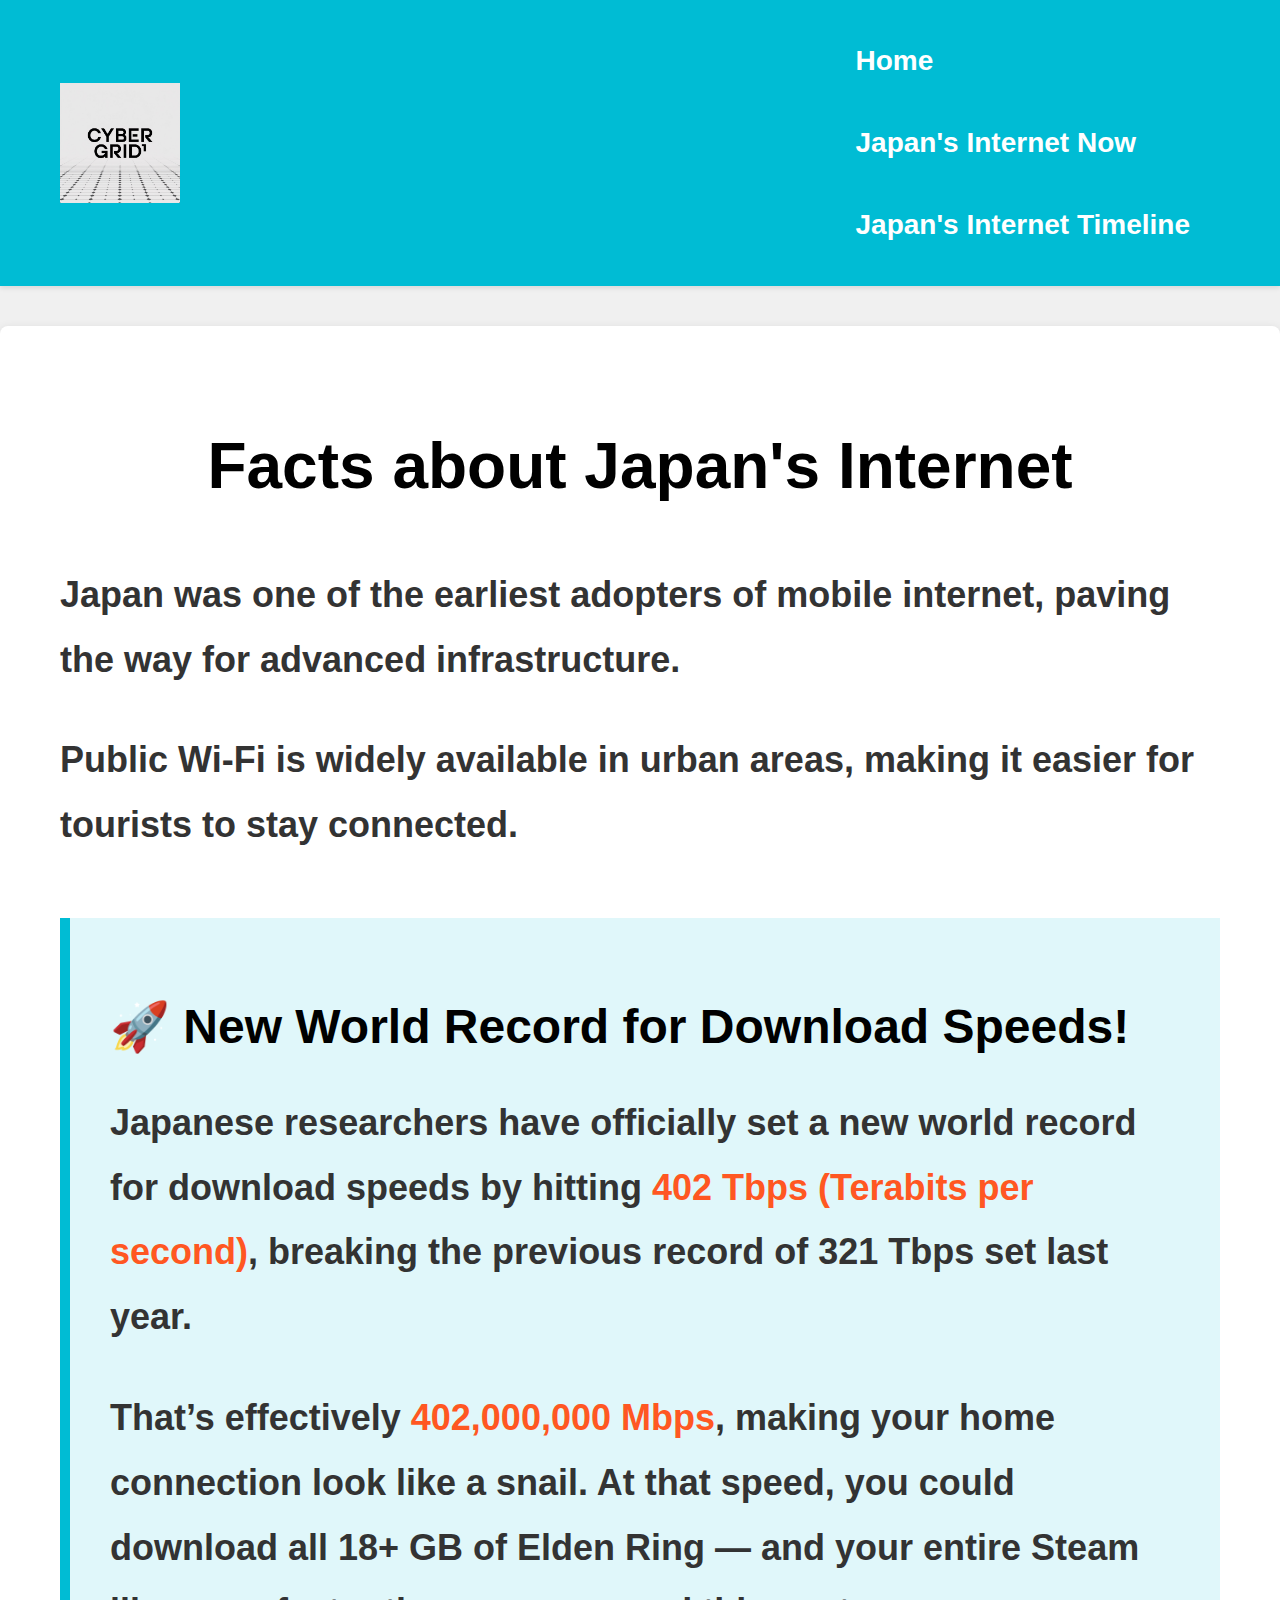
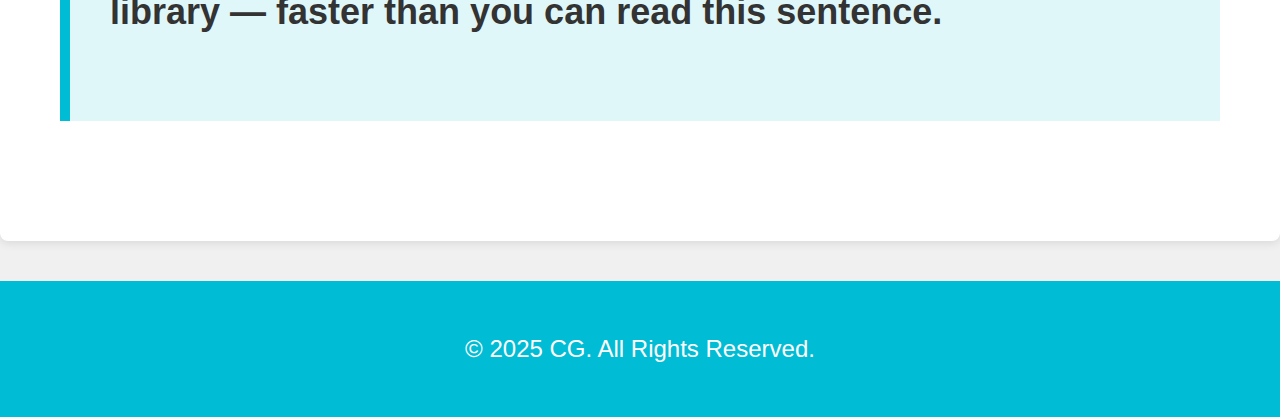
<file: final/facts.html>
<!DOCTYPE html>
<html lang="en">
<head>
    <meta charset="UTF-8">
    <meta name="viewport" content="width=device-width, initial-scale=1.0">
    <title>Facts about Japan's Internet</title>
    <link rel="stylesheet" href="styles.css">
</head>
<body>
    <header class="navbar">
        <div class="logo-container">
            <img src="img/logo1.jpeg" alt="logo" class="logo">
        </div>

        <nav class="nav-links">
            <a href="index.html">Home</a>
            <a href="internet-now.html">Japan's Internet Now</a>
            <a href="timeline.html">Japan's Internet Timeline</a>
        </nav>
    </header>

    <main class="content">
        <h1 class="title">Facts about Japan's Internet</h1>
        
        <p>Japan was one of the earliest adopters of mobile internet, paving the way for advanced infrastructure.</p>
        <p>Public Wi-Fi is widely available in urban areas, making it easier for tourists to stay connected.</p>
        
        <div class="record-speed-box">
            <h2>🚀 New World Record for Download Speeds!</h2>
            <p>
                Japanese researchers have officially set a new world record for download speeds by hitting 
                <span class="highlight">402 Tbps (Terabits per second)</span>, breaking the previous record of 321 Tbps set last year.
            </p>
            <p>
                That’s effectively <span class="highlight">402,000,000 Mbps</span>, making your home connection look like a snail. At that speed, you could download all 18+ GB of Elden Ring — and your entire Steam library — faster than you can read this sentence.
            </p>
        </div>

    </main>

    <footer>
        <p>&copy; 2025 CG. All Rights Reserved.</p>
    </footer>
</body>
</html>
</file>
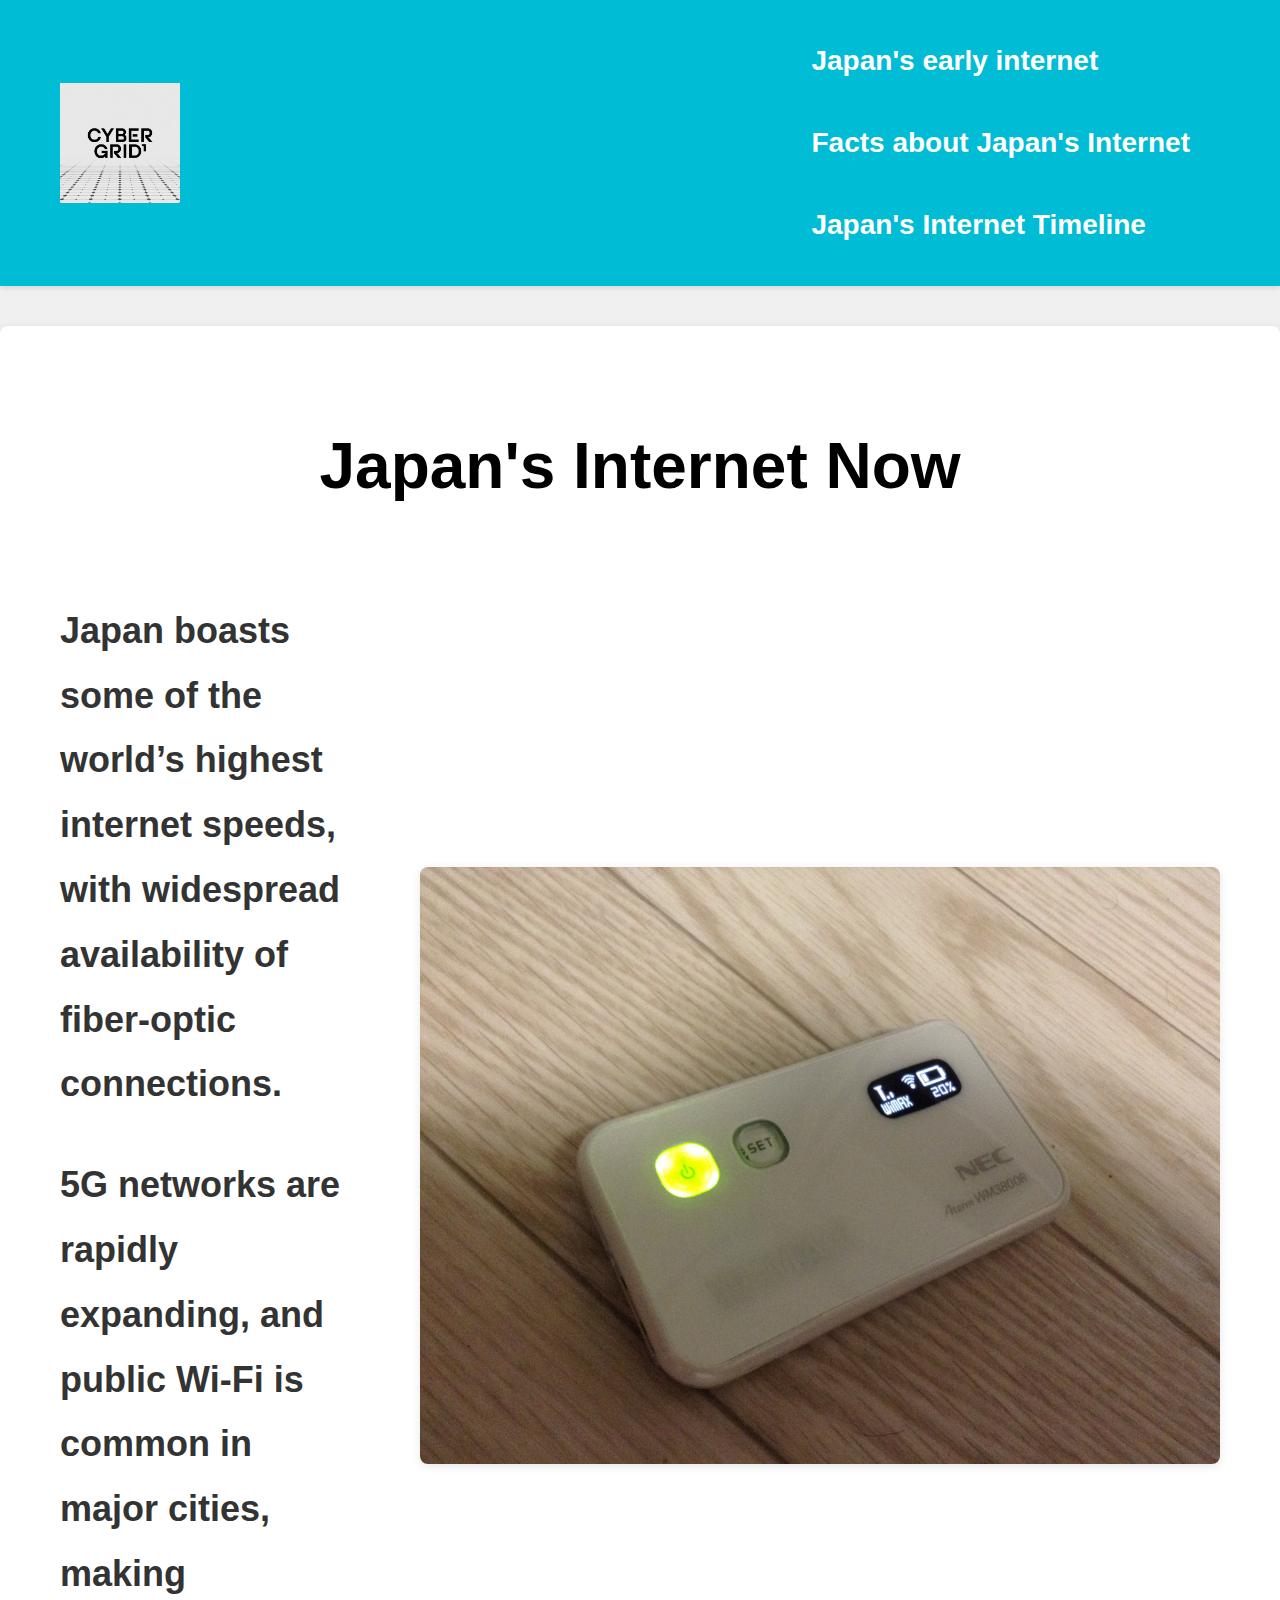
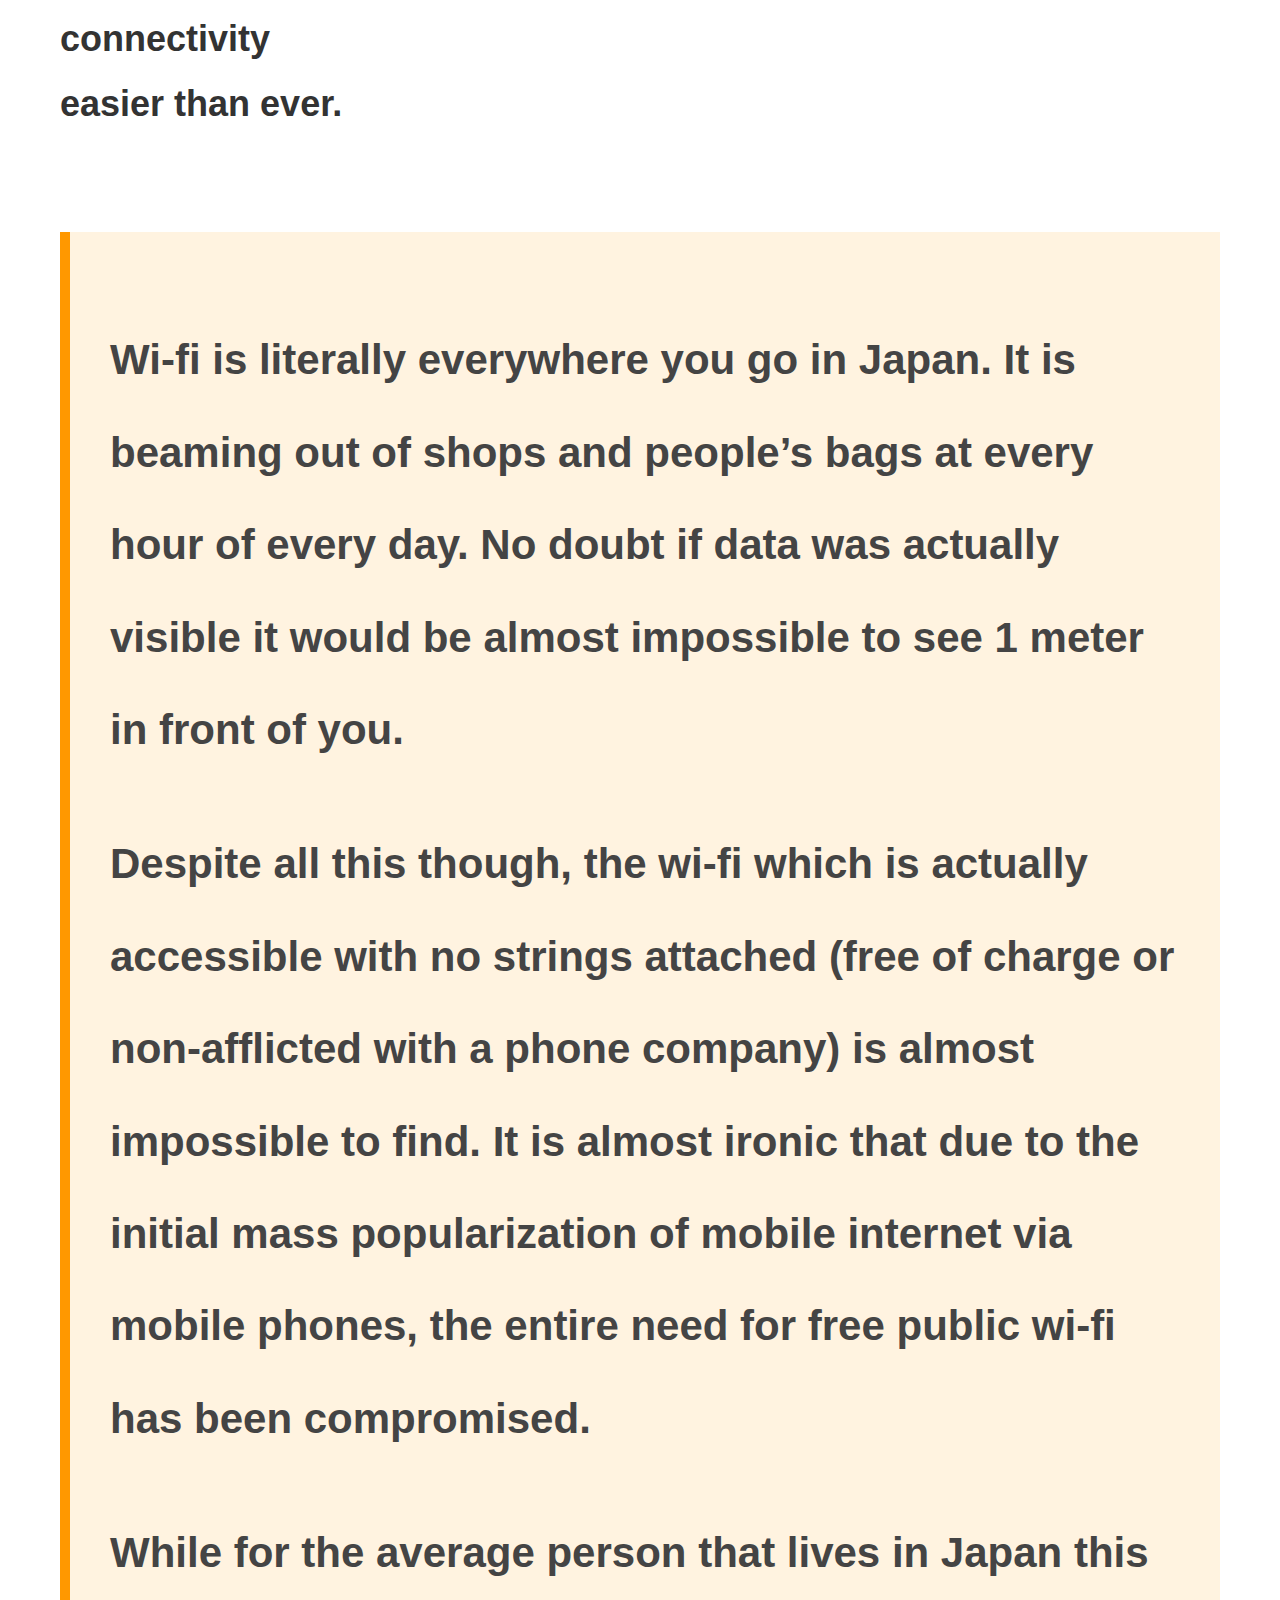
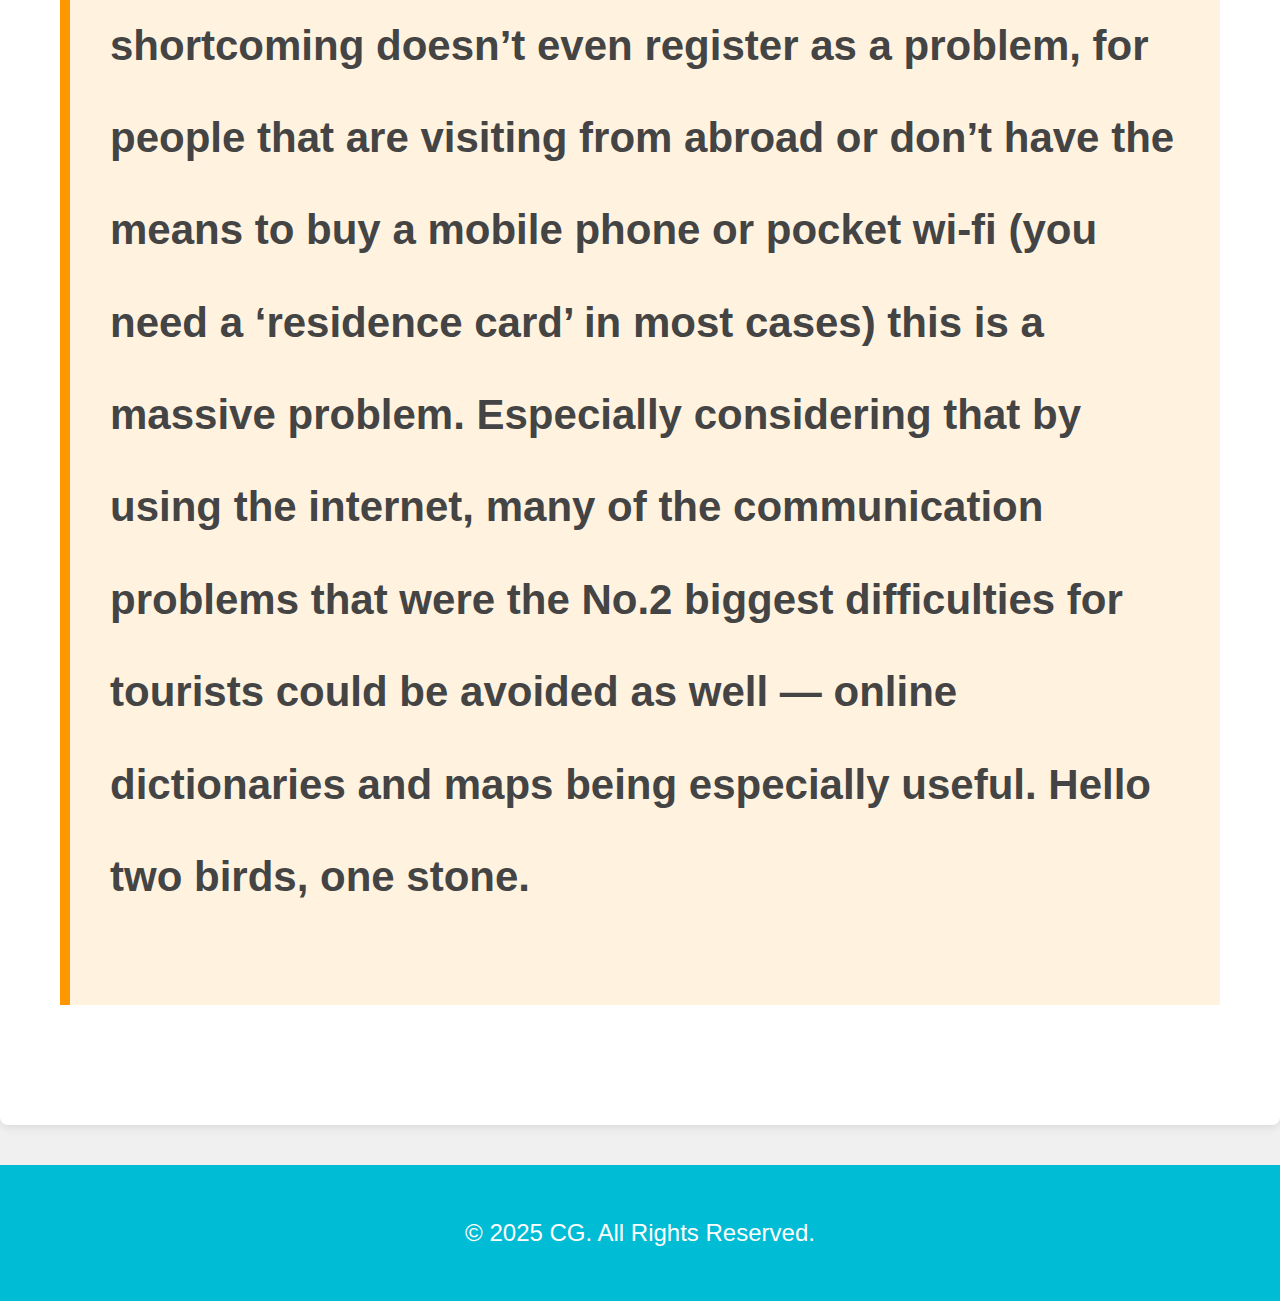
<file: final/internet-now.html>
<!DOCTYPE html>
<html lang="en">
<head>
    <meta charset="UTF-8">
    <meta name="viewport" content="width=device-width, initial-scale=1.0">
    <title>Japan's Internet Now</title>
    <link rel="stylesheet" href="styles.css">
</head>
<body>
    <header class="navbar">
        <div class="logo-container">
            <img src="img/logo1.jpeg" alt="logo" class="logo">
        </div>

        <nav class="nav-links">
            <a href="index.html">Japan's early internet</a>
            <a href="facts.html">Facts about Japan's Internet</a>
            <a href="timeline.html">Japan's Internet Timeline</a>
        </nav>
    </header>

    <main class="content">
        <h1 class="title">Japan's Internet Now</h1>
        
        <div class="text-image-container">
            <div class="text-box">
                <p>Japan boasts some of the world’s highest internet speeds, with widespread availability of fiber-optic connections.</p>
                <p>5G networks are rapidly expanding, and public Wi-Fi is common in major cities, making connectivity easier than ever.</p>
            </div>
            <div class="image-box">
                <img src="img/router.jpg" alt="Router image" class="router-image">
            </div>
        </div>

        <div class="wifi-info-section">
            <p class="wifi-info">
                Wi-fi is literally everywhere you go in Japan. It is beaming out of shops and people’s bags at every hour of every day. No doubt if data was actually visible it would be almost impossible to see 1 meter in front of you. 
            </p>
            <p class="wifi-info">
                Despite all this though, the wi-fi which is actually accessible with no strings attached (free of charge or non-afflicted with a phone company) is almost impossible to find. It is almost ironic that due to the initial mass popularization of mobile internet via mobile phones, the entire need for free public wi-fi has been compromised.
            </p>
            <p class="wifi-info">
                While for the average person that lives in Japan this shortcoming doesn’t even register as a problem, for people that are visiting from abroad or don’t have the means to buy a mobile phone or pocket wi-fi (you need a ‘residence card’ in most cases) this is a massive problem.                 Especially considering that by using the internet, many of the communication problems that were the No.2 biggest difficulties for tourists could be avoided as well — online dictionaries and maps being especially useful. Hello two birds, one stone.
           
            </p>
          
                
        </div>
    </main>

    <footer>
        <p>&copy; 2025 CG. All Rights Reserved.</p>
    </footer>
</body>
</html>
</file>
<file: final/styles.css>
/* General page styles */
body {
    margin: 0;
    padding: 0;
    font-family: Arial, sans-serif;
    background-color: #f0f0f0;
}

/* Navbar styles */
.navbar {
    display: flex;
    align-items: center;
    justify-content: space-between;
    background-color: #00bcd4;
    padding: 30px 60px;
    box-shadow: 0 2px 5px rgba(0, 0, 0, 0.1);
}

/* Logo styling */
.logo-container {
    display: flex;
    justify-content: center;
    align-items: center;
}

.logo {
    height: 120px;
    width: auto;
}

/* Navigation links */
.nav-links {
    display: flex;
    flex-direction: column;
    gap: 20px; /* Adjust spacing between the links */
}
.nav-links a {
    text-decoration: none;
    color: white;
    font-size: 28px;
    font-weight: bold;
    padding: 15px 30px;
    border-radius: 5px;
}

.nav-links a:hover {
    background-color: #008c9e;
}

/* Main content styling */
.content {
    padding: 60px;
    max-width: 1600px;
    margin: 40px auto;
    background-color: #ffffff;
    box-shadow: 0 2px 10px rgba(0, 0, 0, 0.1);
    border-radius: 8px;
}

.title {
    font-size: 64px;
    text-align: center;
    margin-bottom: 60px;
}

/* Text and image containers */
.text-image-container {
    display: flex;
    justify-content: space-between;
    align-items: center;
    gap: 60px;
}

.text-box {
    font-size: 36px;
    line-height: 1.8;
    color: #333;
    font-weight: bold;
    flex: 1;
}

.image-box img {
    max-width: 800px;
    height: auto;
    border-radius: 8px;
    box-shadow: 0 2px 10px rgba(0, 0, 0, 0.1);
}

/* Wi-Fi info section */
.wifi-info-section {
    padding: 40px;
    background-color: #fff3e0;
    border-left: 10px solid #ff9800;
    margin: 60px 0;
}

.wifi-info-section .wifi-info {
    font-size: 42px;
    line-height: 2.2;
    color: #444;
    font-weight: bold;
}

/* Record speed section */
.record-speed-box {
    padding: 40px;
    background-color: #e0f7fa;
    border-left: 10px solid #00bcd4;
    margin: 60px 0;
}

.record-speed-box h2 {
    font-size: 48px;
    margin-bottom: 30px;
}

.record-speed-box p {
    font-size: 36px;
    line-height: 1.8;
}

.highlight {
    color: #ff5722;
    font-weight: bold;
}

/* Bigger general text */
.content p {
    font-size: 36px;
    line-height: 1.8;
    color: #333;
    font-weight: bold;
}

/* Footer styling */
footer {
    text-align: center;
    padding: 30px;
    background-color: #00bcd4;
    color: white;
    font-size: 24px;
}
/* Timeline section */
.timeline-section {
    padding: 60px;
    max-width: 1600px;
    margin: 40px auto;
    background-color: #ffffff;
    box-shadow: 0 2px 10px rgba(0, 0, 0, 0.1);
    border-radius: 8px;
}

/* Timeline title */
.timeline-title {
    font-size: 64px;
    text-align: center;
    margin-bottom: 60px;
}

/* Timeline container */
.timeline {
    border-left: 10px solid #00bcd4;
    padding-left: 40px;
    position: relative;
}

/* Individual timeline item */
.timeline-item {
    margin-bottom: 40px;
    padding: 30px;
    background: #f0f0f0;
    border-radius: 8px;
    box-shadow: 0 2px 10px rgba(0, 0, 0, 0.1);
}

/* Year and title styling */
.timeline-item h2 {
    font-size: 48px;
    color: #00bcd4;
    margin-bottom: 10px;
}

/* Description text */
.timeline-item p {
    font-size: 36px;
    line-height: 1.8;
    color: #333;
    font-weight: bold;
}

/* Responsive adjustments */
@media (max-width: 768px) {
    .timeline-section {
        padding: 40px;
    }

    .timeline-item h2 {
        font-size: 36px;
    }

    .timeline-item p {
        font-size: 28px;
    }
}
</file>
